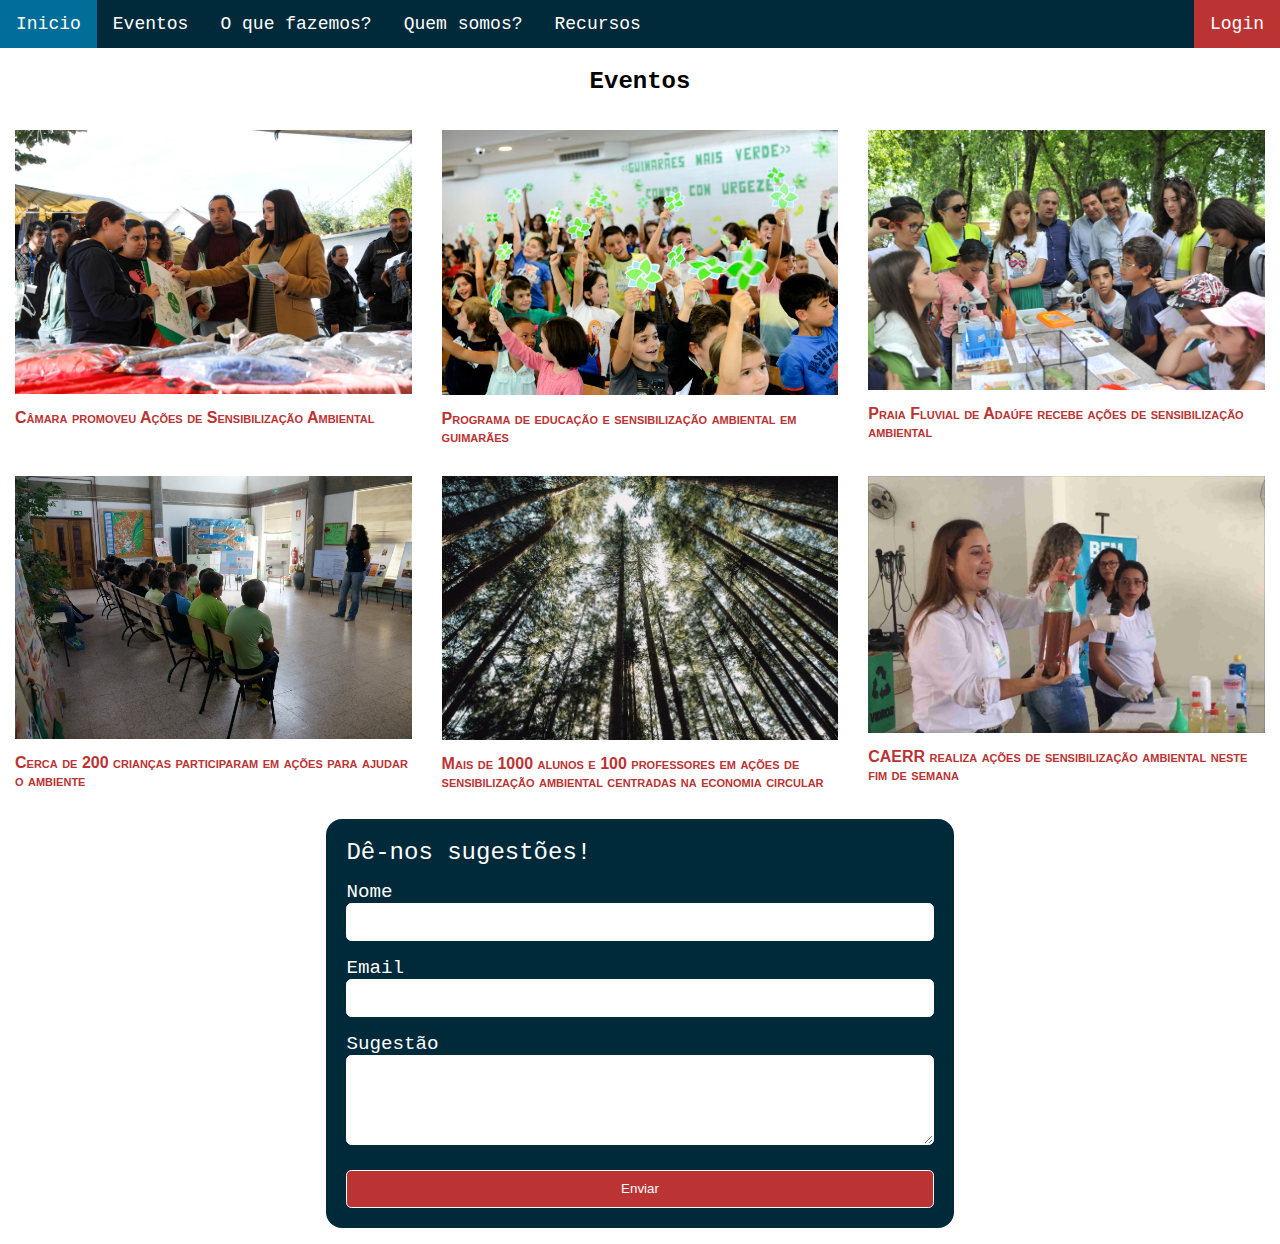
<file: src/eventos.html>
<!DOCTYPE html>
<html lang="en">
<head>
    <meta charset="UTF-8">
    <meta name="viewport" content="width=device-width, initial-scale=1.0">
    <meta http-equiv="X-UA-Compatible" content="ie=edge">
    <link rel="shortcut icon" href="favicon.ico" />
    <link rel="stylesheet" href="static/estilo.css">
    <meta name="viewport" content="width=device-width, initial-scale=1.0"/>
    <title>Eventos</title>
</head>
<div class="menu-container">
           <ul class="menu clearfix">
               <li> <a href="index.html">Inicio</a></li>
               <li> <a href="eventos.html">Eventos</a> </li>
               <li> <a href="oquefazemos.html">O que fazemos?</a> </li>
               <li><a href="quemsomos.html">Quem somos?</a></li>
               <li> <a>Recursos</a>
                   <ul class="sub-menu">
                       <li><a href="resultados.html">Resultados Sigre</a></li>
                       <li><a href="recolha.html">Recolha Seletiva</a></li>
                   </ul>
                </li>
                <li > <a  class="ativo" href="login.html">Login</a></li>
           </ul>
   </div>

<body>
    <h2 align="center">Eventos</h2>
    <div id="main">
        <div class="container">
                <div class="column">
                    <a target="_blank" href="https://www.cm-stirso.pt/conhecer/noticias/noticia/camara-promoveu-acoes-de-sensibilizacao-ambiental">
                        <img src="../src/static/imagens/imagem1.jpg"/>
                    </a>
                    <figcaption class="descricao">Câmara promoveu Ações de Sensibilização Ambiental</figcaption>
                </div>
                <div class="column">
                    <a target="_blank" href="guimaraesmaisverde.pt/_pegadas_2">
                        <img src="../src/static/imagens/imagem2.jpg"/>
                    </a>
                    <figcaption class="descricao">Programa de educação e sensibilização ambiental em guimarães</figcaption>
                </div>
                <a target="_blank" href="http://www.bragatv.pt/praia-fluvial-de-adaufe-recebe-acoes-de-sensibilizacao-ambiental/">
                <div class="column">
                    <img src="../src/static/imagens/imagem3.png"/>
                    </a>
                    <figcaption class="descricao">Praia Fluvial de Adaúfe recebe ações de sensibilização ambiental</figcaption>
                </div>
        </div>
        <div class="container">
                <div class="column">
                <a target="_blank" href="https://diarioatual.com/chaves-cerca-de-200-criancas-participaram-nas-acoes-de-educacao-e-sensibilizacao-ambiental-promovidas-pela-autarquia/acoes-de-sensibilizacao-ambiental-nas-escolas1/">
                    <img src="../src/static/imagens/imagem7.jpg"/>
                </a>
                <figcaption class="descricao">Cerca de 200 crianças participaram em ações para ajudar o ambiente</figcaption>
                </div>
                <div class="column">
                        <a target="_blank" href="https://www.agriportugal.com/mais-de-1000-alunos-e-100-professores-em-acoes-de-sensibilizacao-ambiental-centradas-na-economia-circular/">
                    <img src="../src/static/imagens/imagem5.jpg"/>
                    </a>
                    <figcaption class="descricao">Mais de 1000 alunos e 100 professores em ações de sensibilização ambiental centradas na economia circular</figcaption>
                </div>
                <div class="column">
                        <a target="_blank" href="https://roraimaemfoco.com/caerr-realiza-acoes-de-sensibilizacao-ambiental-neste-fim-de-semana/">
                    <img src="../src/static/imagens/imagem.jpg"/>
                    </a>
                    <figcaption class="descricao">CAERR realiza ações de sensibilização ambiental neste fim de semana</figcaption>
                </div>
        </div>
        </div>
        <div id="formulario">
                <form method="post" id="sugestao">

                        <h2>Dê-nos sugestões!</h2>

                        <label for="name">Nome</label>
                        <input type="text" name="name" id="name" required="required"/>

                        <label for="email">Email</label>
                        <input type="email" name="email" id="email" required="required"/>

                        <label for="subject">Sugestão</label>
                        <textarea id="subject" name="subject"style="height:90px"></textarea>
                        <input type="submit" value="Enviar" id="enviar">
                    </form>
        </div>

</body>

</html>
</file>
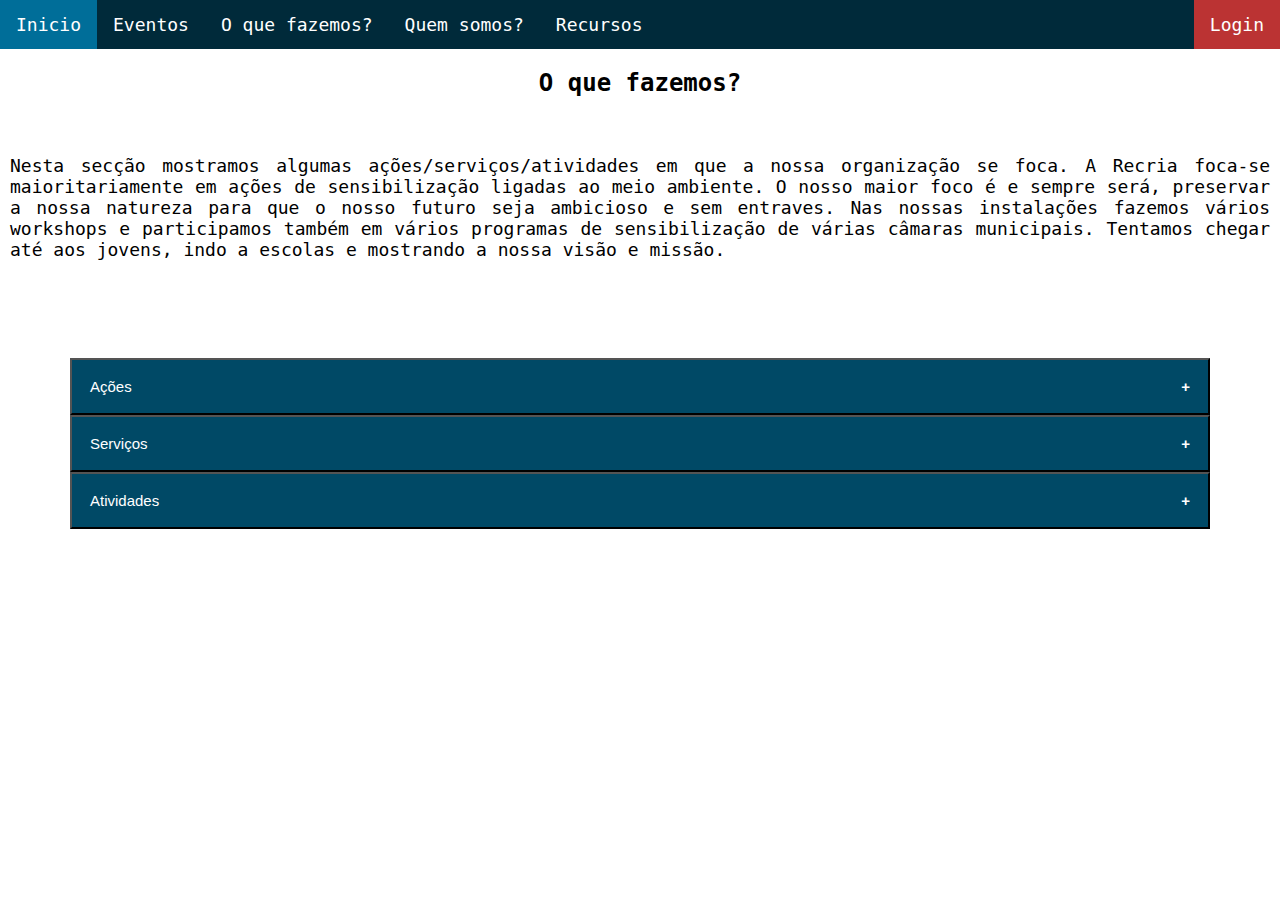
<file: src/oquefazemos.html>
<!DOCTYPE html>
<html lang="en">

<head>
    <meta charset="UTF-8">
    <meta name="viewport" content="width=device-width, initial-scale=1.0">
    <meta http-equiv="X-UA-Compatible" content="ie=edge">
    <link rel="shortcut icon" href="favicon.ico" />
    <link rel="stylesheet" href="static/estilo.css">
    <meta name="viewport" content="width=device-width, initial-scale=1.0" />
    <title>O que fazemos?</title>
</head>
<div class="menu-container">
           <ul class="menu clearfix">
               <li> <a href="index.html">Inicio</a></li>
               <li> <a href="eventos.html">Eventos</a> </li>
               <li> <a href="oquefazemos.html">O que fazemos?</a> </li>
               <li><a href="quemsomos.html">Quem somos?</a></li>
               <li> <a>Recursos</a>
                   <ul class="sub-menu">
                       <li><a href="resultados.html">Resultados Sigre</a></li>
                       <li><a href="recolha.html">Recolha Seletiva</a></li>
                   </ul>
                </li>
                <li > <a  class="ativo" href="login.html">Login</a></li>
           </ul>
   </div>

<body>
    <h2 align="center">O que fazemos?</h2>
    <div class="oquefazemos">
        <p>Nesta secção mostramos algumas ações/serviços/atividades em que a nossa organização
            se foca.
            A Recria foca-se maioritariamente em ações de sensibilização ligadas ao meio ambiente.
            O nosso maior foco é e sempre será, preservar a nossa natureza para que o nosso futuro seja ambicioso
            e sem entraves.
            Nas nossas instalações fazemos vários workshops e participamos também em vários programas de sensibilização
            de várias câmaras municipais.
            Tentamos chegar até aos jovens, indo a escolas e mostrando a nossa visão e missão.

        </p>
    </div>
    <div class="collapse-container">
        <button class="collapse">Ações</button>
        <div class="content">
            <p>
                <a target="_blank"
                    href="https://www.cm-stirso.pt/conhecer/noticias/noticia/camara-promoveu-acoes-de-sensibilizacao-ambiental">
                    <p class="conteudo">Câmara promoveu Ações de Sensibilização Ambiental(Clique para abrir)
                    </p>
                </a>
            </p>

            <p>
                <a target="_blank" href="guimaraesmaisverde.pt/_pegadas_2">
                    <p class="conteudo">Programa de educação e sensibilização ambiental em guimarães(Clique
                        para abrir)</p>
                </a>
            </p>

            <p>
                <a target="_blank"
                    href="http://www.bragatv.pt/praia-fluvial-de-adaufe-recebe-acoes-de-sensibilizacao-ambiental/">
                    <p class="conteudo">Praia Fluvial de Adaúfe recebe ações de sensibilização
                        ambiental(Clique para abrir)</p>
                </a>
            </p>

            <p>
                <a target="_blank"
                    href="https://diarioatual.com/chaves-cerca-de-200-criancas-participaram-nas-acoes-de-educacao-e-sensibilizacao-ambiental-promovidas-pela-autarquia/acoes-de-sensibilizacao-ambiental-nas-escolas1/">
                    <p class="conteudo">Cerca de 200 crianças participaram em ações para ajudar o
                        ambiente(Clique para abrir)</p>
                </a>
            </p>

            <p>
                <a target="_blank"
                    href="https://www.agriportugal.com/mais-de-1000-alunos-e-100-professores-em-acoes-de-sensibilizacao-ambiental-centradas-na-economia-circular/">
                    <p class="conteudo">Mais de 1000 alunos e 100 professores em ações de sensibilização
                        ambiental
                        centradas na economia circular(Clique para abrir)</p>
                </a>
            </p>
            <p>
                <a target="_blank"
                    href="https://roraimaemfoco.com/caerr-realiza-acoes-de-sensibilizacao-ambiental-neste-fim-de-semana/">
                    <p class="conteudo">CAERR realiza ações de sensibilização ambiental neste fim de
                        semana(Clique
                        para abrir)</p>
                </a>

            </p>
        </div>

        <button class="collapse">Serviços</button>
        <div class="content">
                <h3>Workshops</h3>
                   <ul>
                    <li>A importância do ambiente</li>
                    <li>Os 3 R's da vida</li>
                    <li>Ambiente acima de tudo</li>
                    <li>A essencia da natureza</li>
                    <li>Biodiversidade</li>
                  </ul>
                <h3>Limpezas</h3>
                <ul>
                      <li>Limpezas de praias fluviais</li>
                      <li>Limpezas de bueiros para evitar cheias</li>
                      <li>Recolha de lixo</li>
                      <li>Recolha de combustiveis fosseis provenientes de fábricas</li>
                </ul>
                <h3>Renovação</h3>
                <ul>
                    <li>Renovação de Parques Infantis das Escolas</a></li>
                    <li>Renovação de Passadiços</li>
              </ul>
        </div>
        <button class="collapse">Atividades</button>
        <div class="content">
            <p>
                <h3>Aves</h3>
                   <ul>
                    <li>Conservação da Abetarda, Sisão e Peneireiro-Das-Torres nas estepes cerealíferas do baixo Alentejo</li>
                    <li>Apoio na proteção do Abutre</li>
                    <li>Conversação da Aguia Imperial Ibérica</li>
                  </ul>
                <h3>Felinos</h3>
                <ul>
                 <li>Proteção do habitat natural do lince iberico</li>
                </ul>
                <h3>Peixes</h3>
                <ul>
                    <li>Conservação do Saramugo na Bacia do Guadiana</li>
                </ul>


            </p>
        </div>

    </div>

</body>
<!-- chamada da funçao dropdown -->
<script src="../src/scripts/script.js"></script>
<script>dropdown();</script>
</html>
</file>
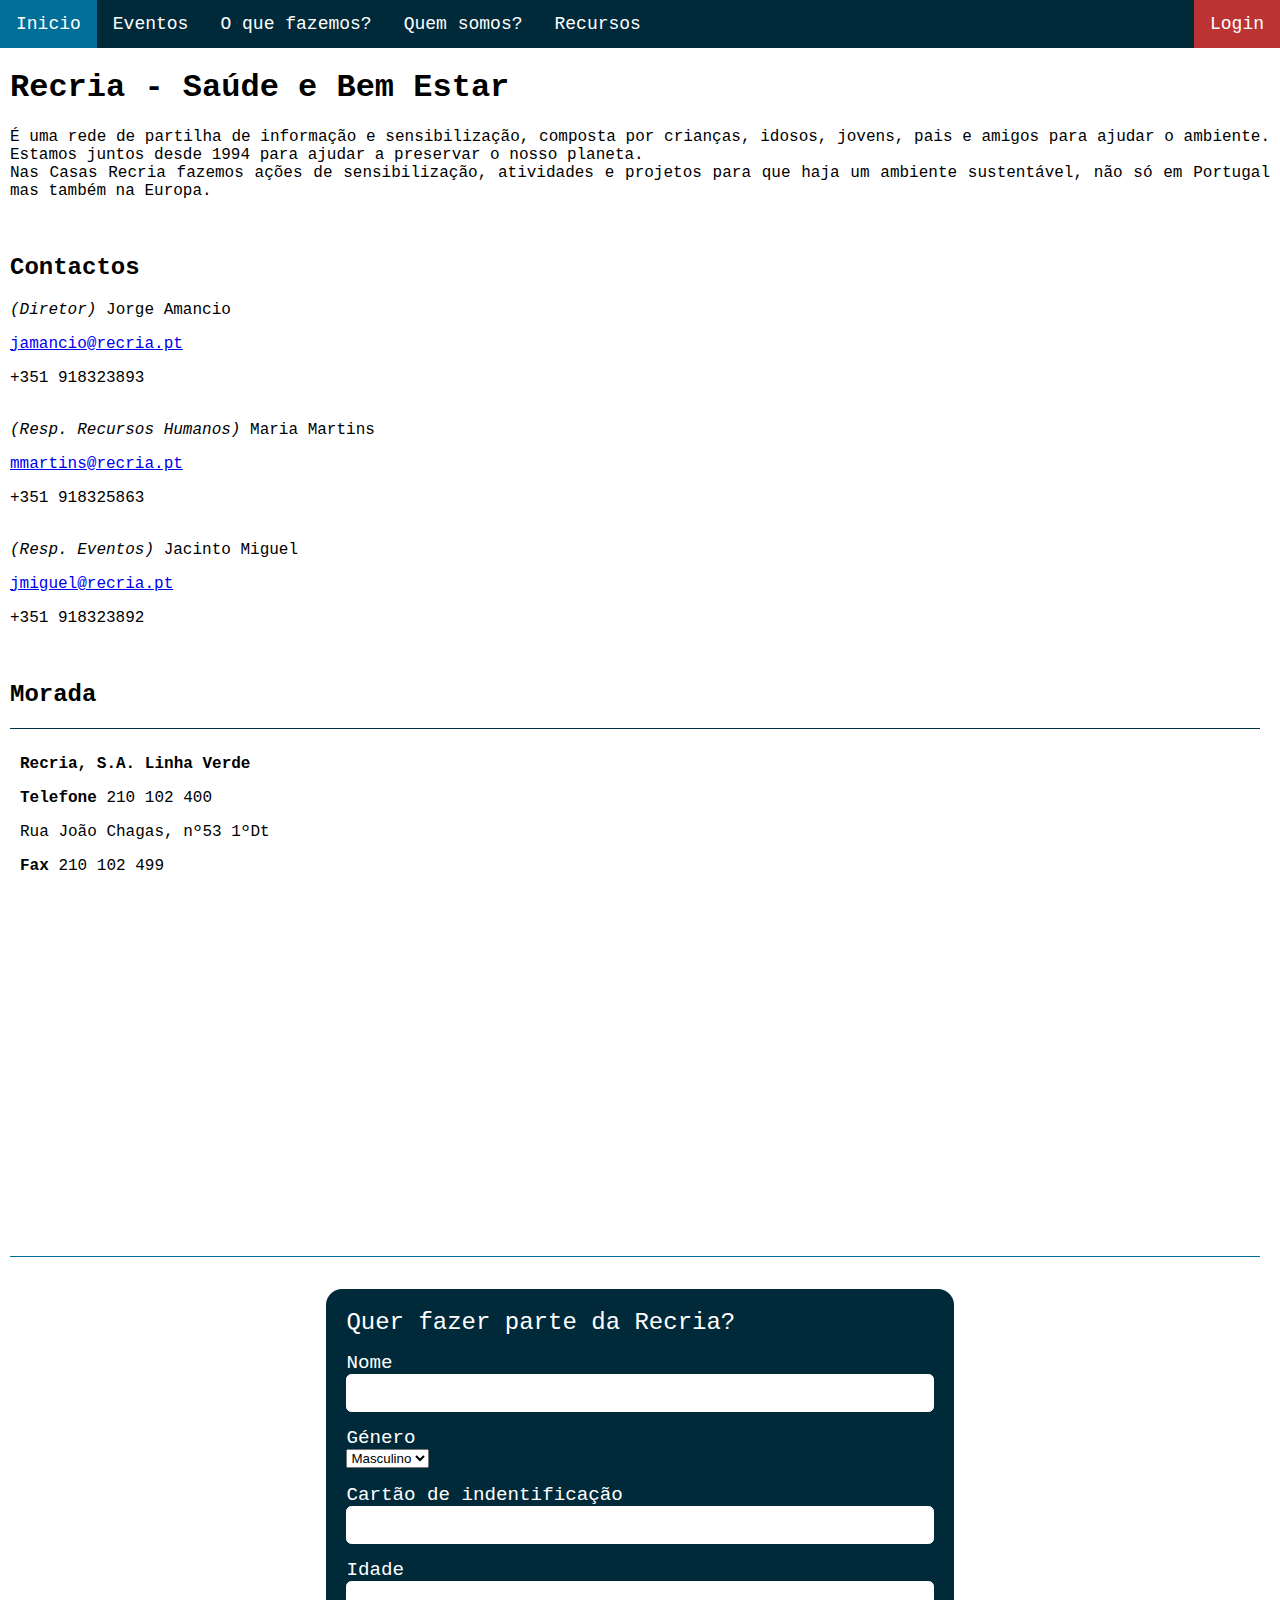
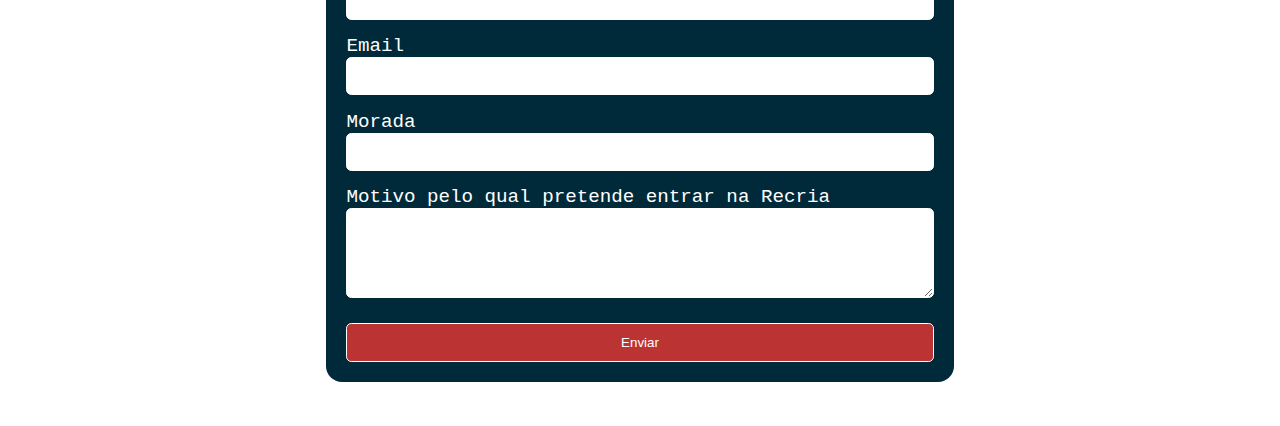
<file: src/quemsomos.html>
<!DOCTYPE html>
<html lang="en">
<head>
    <meta charset="UTF-8">
    <meta name="viewport" content="width=device-width, initial-scale=1.0">
    <meta http-equiv="X-UA-Compatible" content="ie=edge">
    <link rel="shortcut icon" href="favicon.ico" />
    <link rel="stylesheet" href="static/estilo.css"/>
    <meta name="viewport" content="width=device-width, initial-scale=1.0"/>
    <title>Quem somos?</title>
</head>
<div class="menu-container">
           <ul class="menu clearfix">
               <li> <a href="index.html">Inicio</a></li>
               <li> <a href="eventos.html">Eventos</a> </li>
               <li> <a href="oquefazemos.html">O que fazemos?</a> </li>
               <li><a href="quemsomos.html">Quem somos?</a></li>
               <li> <a>Recursos</a>
                   <ul class="sub-menu">
                       <li><a href="resultados.html">Resultados Sigre</a></li>
                       <li><a href="recolha.html">Recolha Seletiva</a></li>
                   </ul>
                </li>
                <li > <a  class="ativo" href="login.html">Login</a></li>
           </ul>
   </div>

<body>
    <div id="quemsomos">
        <h1>Recria - Saúde e Bem Estar</h1>
            <p>É uma rede de partilha de informação e sensibilização, composta por crianças, idosos, jovens, pais e amigos para ajudar o ambiente.
            Estamos juntos desde 1994 para ajudar a preservar o nosso planeta.
            <br>
            Nas Casas Recria fazemos ações de sensibilização, atividades e projetos para que haja um ambiente sustentável,
            não só em Portugal mas também na Europa.
            </p>
        <br>
        <h2>Contactos</h2>
           <em>(Diretor)</em> Jorge Amancio <p><a href="mailto:jamancio@recria.pt">jamancio@recria.pt</a></p>
            <p>+351 918323893</p><br>

           <em>(Resp. Recursos Humanos)</em> Maria Martins <p><a href="mailto:mariamartins@recria.pt">mmartins@recria.pt</a></p>
            <p>+351 918325863</p><br>

           <em>(Resp. Eventos)</em> Jacinto Miguel <p><a href="mailto:jmiguel@recria.pt">jmiguel@recria.pt</a></p>
            <p>+351 918323892</p>
        <br>
        <h2>Morada</h2>
        <div class="box-conteudo">
            <p><b>Recria, S.A.	Linha Verde</b></p>
            <p><b>Telefone</b> 210 102 400</p>
            <p>Rua João Chagas, nº53 1ºDt</p>
            <p><b>Fax</b> 210 102 499</p>
            <iframe src="https://www.google.com/maps/embed?pb=!1m18!1m12!1m3!1d3112.3829444163603!2d-9.41151158482685!3d38.73197376428337!2m3!1f0!2f0!3f0!3m2!1i1024!2i768!4f13.1!3m3!1m2!1s0xd1ec5aaf3a21c75%3A0x29ecabc0721150ba!2sPonto%20Verde!5e0!3m2!1spt-PT!2spt!4v1577055561018!5m2!1spt-PT!2spt" width="400" height="350" frameborder="0" style="border:0;" allowfullscreen=""></iframe>
        </div>
     </div>
     <div id="formulario">
        <form method="post" id="sugestao">

                <h2>Quer fazer parte da Recria?</h2>

                <label for="name">Nome</label>
                <input type="text" name="name" id="name" required="required"/>

                <label for="name">Género</label><br>
                <select required>
                    <option value="Masculino">Masculino</option>
                    <option value="Feminino">Feminino</option>
                    <option value="Outro">Outro</option>
                </select>
                <br>

                <label for="number">Cartão de indentificação</label>
                <input type="number" name="number" id="number" required="required"/>

                <label for="age">Idade</label>
                <input type="number" name="age" id="age" required="required"/>

                <label for="email">Email</label>
                <input type="email" name="email" id="email" required="required"/>

                <label for="address">Morada</label>
                <input type="text" name="address" id="address" required="required"/>

                <label for="subject">Motivo pelo qual pretende entrar na Recria</label>
                <textarea id="subject" name="subject"style="height:90px"></textarea>
                <input type="submit" value="Enviar" id="enviar">
            </form>
</div>


</body>
</html>
</file>
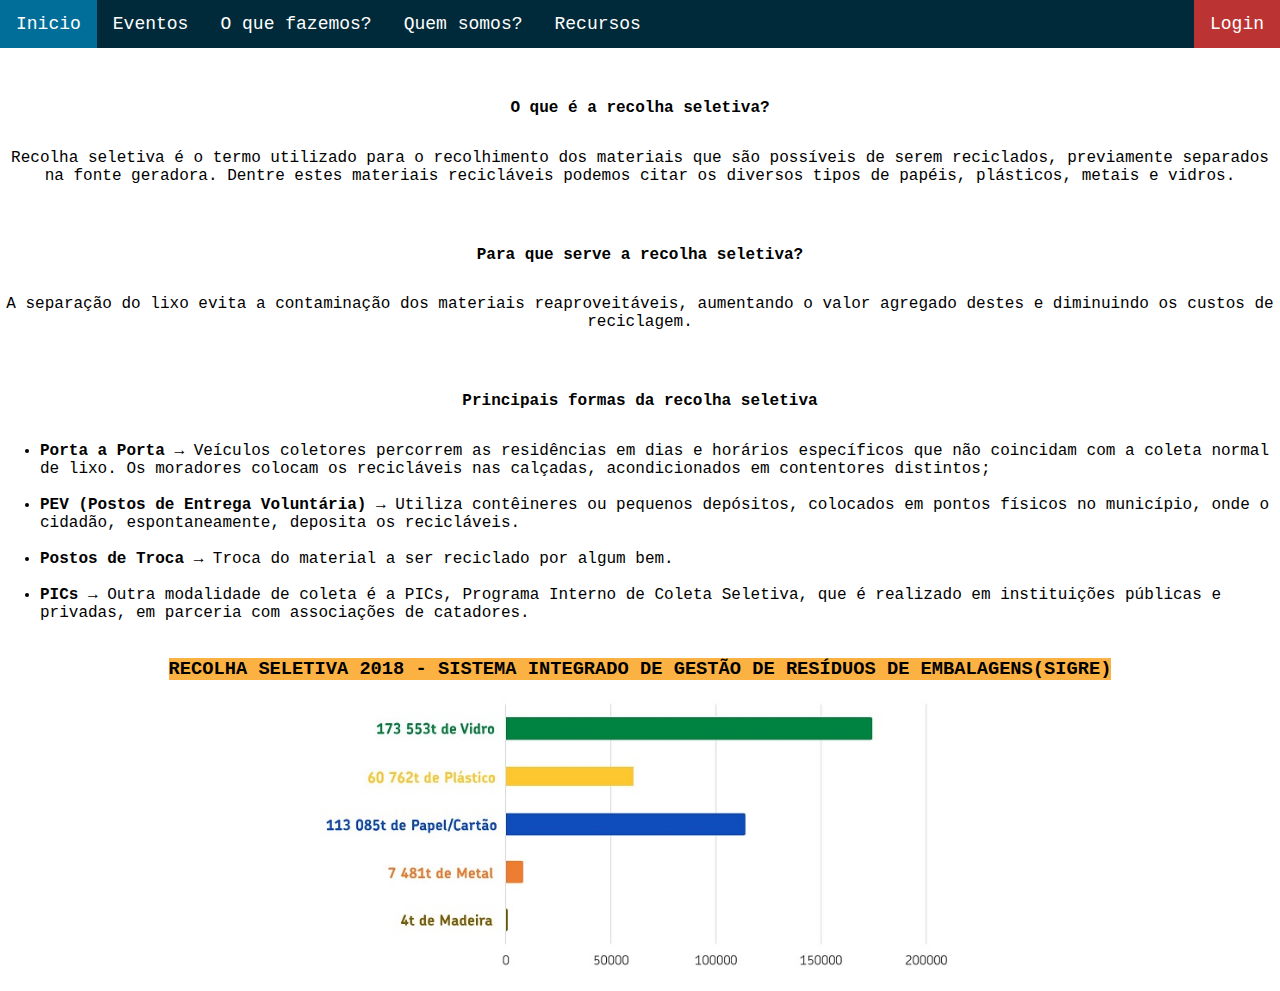
<file: src/recolha.html>
<!DOCTYPE html>
<html lang="en">
<head>
  <meta charset="UTF-8">
  <meta name="viewport" content="width=device-width, initial-scale=1.0">
  <meta http-equiv="X-UA-Compatible" content="ie=edge">
  <link rel="shortcut icon" href="favicon.ico" />
  <link rel="stylesheet" href="static/estilo.css">
  <meta name="viewport" content="width=device-width, initial-scale=1.0"/>
  <title>Recolha</title>
</head>
<div class="menu-container">
  <ul class="menu clearfix">
    <li> <a href="index.html">Inicio</a></li>
    <li> <a href="eventos.html">Eventos</a> </li>
    <li> <a href="oquefazemos.html">O que fazemos?</a> </li>
    <li><a href="quemsomos.html">Quem somos?</a></li>
    <li> <a>Recursos</a>
      <ul class="sub-menu">
        <li><a href="resultados.html">Resultados Sigre</a></li>
        <li><a href="recolha.html">Recolha Seletiva</a></li>
      </ul>
    </li>
    <li > <a  class="ativo" href="login.html">Login</a></li>
  </ul>
</div>
<body>
  <div class="recolha-container">
    <h4 align="center">
      O que é a recolha seletiva?
    </h4>
    <p>Recolha seletiva é o termo utilizado para o recolhimento dos
      materiais que são possíveis de serem reciclados, previamente
      separados na fonte geradora. Dentre estes materiais recicláveis
      podemos citar os diversos tipos de papéis, plásticos, metais e
      vidros. </p>
      <h4 align="center">
        Para que serve a recolha seletiva?
      </h4>
      <p>
        A separação do lixo evita a contaminação dos materiais reaproveitáveis,
        aumentando o valor agregado destes e diminuindo os custos de reciclagem.
      </p>
      <h4 align="center">
        Principais formas da recolha seletiva
      </h4>
      <ul>
       <li><b>Porta a Porta &#8594; </b> Veículos coletores percorrem as residências em
         dias e horários específicos que não coincidam com a coleta normal de lixo.
         Os moradores colocam os recicláveis nas calçadas, acondicionados em contentores distintos;</li><br>
       <li><b>PEV (Postos de Entrega Voluntária) &#8594; </b> Utiliza contêineres ou pequenos depósitos, colocados em pontos
          físicos no município, onde o cidadão, espontaneamente, deposita os recicláveis.</li><br>
       <li><b>Postos de Troca &#8594; </b> Troca do material a ser reciclado por algum bem.</li><br>
       <li><b>PICs &#8594; </b> Outra modalidade de coleta é a PICs, Programa Interno de Coleta Seletiva, que é realizado em
         instituições públicas e privadas, em parceria com associações de catadores.</li><br>
     </ul>
     <h3 align="center">
       <span class="recolha-titulo">Recolha seletiva 2018 - sistema integrado de gestão de resíduos de embalagens(sigre)</span>
     </h3>
      <img class="recolha-imagem" src="../src/static/imagens/numeros_estatisticas.jpg">
    </div>


  </body>

  </html>
</file>
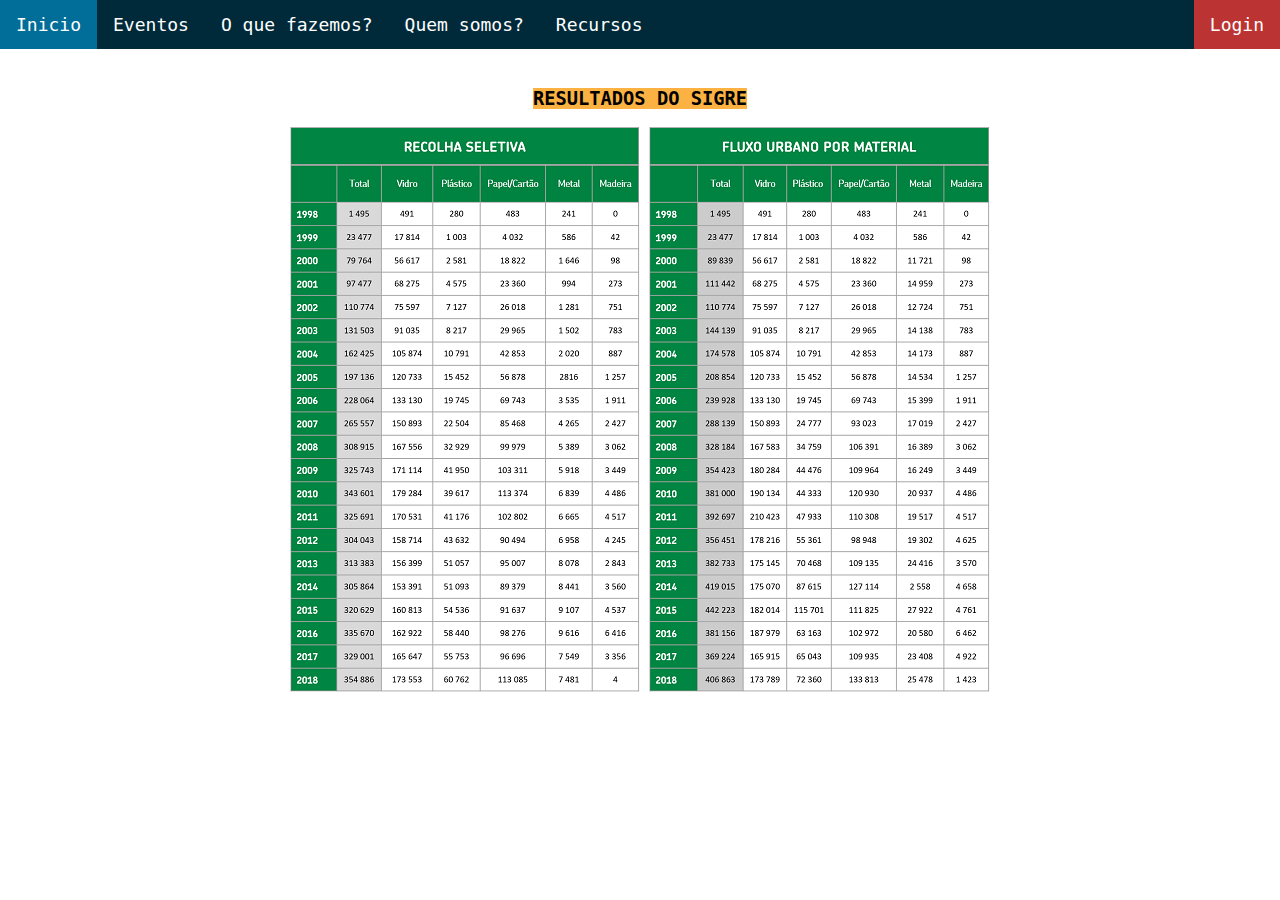
<file: src/resultados.html>
<!DOCTYPE html>
<html lang="en">
<head>
    <meta charset="UTF-8">
    <meta name="viewport" content="width=device-width, initial-scale=1.0">
    <meta http-equiv="X-UA-Compatible" content="ie=edge">
    <link rel="shortcut icon" href="favicon.ico" />
    <link rel="stylesheet" href="static/estilo.css">
    <meta name="viewport" content="width=device-width, initial-scale=1.0"/>
    <title>Resultados</title>
</head>
<div class="menu-container">
           <ul class="menu clearfix">
               <li> <a href="index.html">Inicio</a></li>
               <li> <a href="eventos.html">Eventos</a> </li>
               <li> <a href="oquefazemos.html">O que fazemos?</a> </li>
               <li><a href="quemsomos.html">Quem somos?</a></li>
               <li> <a>Recursos</a>
                   <ul class="sub-menu">
                       <li><a href="resultados.html">Resultados Sigre</a></li>
                       <li><a href="recolha.html">Recolha Seletiva</a></li>
                   </ul>
                </li>
                <li > <a  class="ativo" href="login.html">Login</a></li>
           </ul>
   </div>
<body>
  <div class="resultados-container">
    <h3 style="padding-top:20px" align="center">
      <span class="recolha-titulo">Resultados do sigre</span>
    </h3>

  <div class="retomas-imagem">
    <img src="../src/static/imagens/dados_retomas_1.jpg"/>
    <img src="../src/static/imagens/dados_retomas_2.jpg"/>
  </div>


</body>

</html>
</file>
<file: src/static/estilo.css>
body{
  font-family: Industry, monospace;
  width: 100%;
  margin:0;
  padding: 0;
}

/* navigation bar*/
.menu,
.sub-menu {
  margin: 0;
  padding: 0;
  list-style: none;
  background:#002A3A;

}
.menu .ativo{
  background-color: #bb3333;
}
.menu .ativo:hover{
  background-color: #ce4b4b;
}
.menu li:last-child{

  float: right; /*serve para colocar o login à direita*/
  }
  .clearfix:after{
    content: '.';
    display: block;
    clear: both;
    height: 0;
    line-height: 0;
    visibility: hidden;
    overflow: hidden;
  }


  .menu a {
    text-align: center;
    display: inline-block;
    padding:14px 16px;
    color:white;
    text-decoration: none;
    font-size: 18px;
  }

  .menu li {
    position: relative;
  }
  .menu > li {
    float: left;
  }
  .menu > li:hover {
    background: #006e99;
  }
  .menu li:hover > .sub-menu {
    display: block;
  }
  .sub-menu {
    display: none;
    position: absolute;
    min-width: 96px;
  }
  .sub-menu li:hover {
    background: #006e99;
  }
  .sub-menu .sub-menu {
    top: 0;
    left: 100%;
  }

  /* navbar responsiva*/

  @media screen and (max-width: 800px) {
    .menu a {
      font-size: 16px;
    }
  }
  @media screen and (max-width: 600px) {
    .menu a {
      font-size: 16px;
    }
  }

  @media screen and (max-width: 400px) {
    .menu a {
      font-size: 16px;
    }
  }

  /* imagens */
  .container img{
    width: 100%;
  }

  .column{
    float:left;
    width: 33.33%;
    padding:15px;
    box-sizing: border-box;
  }

  .container::after{
    content: "";
    clear: both;
    display: table;
  }

  .descricao {
    margin: 10px 0 0 0;
    font-variant: small-caps;
    font-family: Arial;
    font-weight: bold;
    color: #bb3333;
  }
  .descricao a{
    text-decoration: none;
    color: #bb3333;
  }

  /* formulario */

  #formulario{
    color:#FFFFFF;
    padding: 0.8em;
  }

  #sugestao{
    background-color: #002A3A;
    border-radius: 1em;
    padding:1em;
  }

  #sugestao h2{
    font-weight: 100;
    margin: 0;
    padding: 0;
    color: white;
  }

  #sugestao label{
    color: white;
    font-size: 1.2em;
    font-weight: 150;
    padding-top: 0.8em;
    display: inline-flex;
  }

  #sugestao input{
    box-sizing: border-box;
    font-size: 1 em;
    font-weight: 100;
    padding: 0.8em;
    border: solid white;
    border-radius: 0.4em;
    border-width: 0.05em;
    width: 100%;
  }
  #enviar {
    background-color: #bb3333;
    color:white;
    margin-top: 1.5em;
    padding: 0.8em;
    border: none;
  }
  #sugestao textarea{
    box-sizing: border-box;
    font-size: 1 em;
    font-weight: 100;
    padding: 0.8em;
    border: solid white;
    border-radius: 0.4em;
    border-width: 0.05em;
    width: 100%;
  }

  /* formulario responsivo*/

  @media (min-width:600px){
    #formulario #sugestao{
      margin: auto;
      width: 50%;
      box-sizing: border-box;
      padding: 20px;
    }
    #sugestao {
      background-color: #002A3A;
    }
    #enviar {
      background-color: #bb3333;
    }
  }



  /* slideshow imagens */
  .slideImage{
    width: 50%;
    display: inline-block;
    margin-left: auto;
    margin-right: auto;

  }

  @media(max-width:600px){
    .slideImage{
      margin: auto;
      width: 100%;
      box-sizing: border-box;
      padding: 20px;
    }
  }

  /* secçao " quem somos" */
  #quemsomos{
    text-align: justify;
    padding:0px 10px 0px 10px;
  }

  .box-conteudo{
    margin: 10px 10px 20px 0px; /* top, rigth, bottom, left*/
    padding: 10px;
    border-top: 1px inset #006e99;
    border-bottom: 1px inset #006e99;
  }

  .box-conteudo h1{
    font-size: 20px;
    margin: 0px;
  }


  /*secçao "o que fazemos" */
  .oquefazemos{
    text-align: justify;
    padding:20px 10px 10px 10px;
  }

  .oquefazemos p{
    font-size: 18px;
  }

  .conteudo{
    margin: 10px 0 0 0;
    font-family: Industry, monospace;
    font-weight: bold;
  }

  .conteudo a{
    text-decoration: none;
    color:#004966;
  }

  .collapse {
    background-color: #004966;
    color: white;
    cursor: pointer;
    padding: 18px;
    width: 100%;
    text-align: left;
    font-size: 15px;
  }

  .active, .collapse:hover {
    background-color: #002A3A;
  }

  /* simbolo +*/

  .collapse-container{
    margin: 70px;
  }
  .collapse:after {
    content: '\002B';
    color: white;
    font-weight: bold;
    float: right;
    margin-left: 5px;
  }

  .active:after {
    content: "\2212";
  }

  .content {
    padding: 0 18px;
    max-height: 0;
    overflow: hidden;
    transition: max-height 0.2s ease-out;
    background-color: #f1f1f1;
  }
  .content ul{
    font-weight: bold;
  }
  .content li{
    color: #004966;
  }

  /*secçao "recolha"*/

  .recolha-container h4{
    padding-top: 30px;
    padding-bottom: 10px;
  }

  .recolha-container p{
    text-align:center;
    padding-bottom: 10px;
  }

  .recolha-titulo{
    text-transform: uppercase;
    background-color: #FBB243;
    text-align: center;
  }


  .recolha-imagem{
    width: 50%;
    display: block;
    margin-left: auto;
    margin-right: auto;
  }

  @media(max-width:800px){
    .recolha-imagem{
      margin: auto;
      width: 100%;
      box-sizing: border-box;
      padding: 30px;
    }
  }

  @media(max-width:600px){
    .recolha-imagem{
      margin: auto;
      width: 100%;
      box-sizing: border-box;
      padding: 20px;
    }
  }

  @media(max-width:400px){
    .recolha-imagem{
      margin: auto;
      width: 100%;
      box-sizing: border-box;
      padding: 20px;
    }
  }
/*secçao "resultados"*/
  .retomas-imagem{
    text-align: center;
    padding: 0;
    margin: 0;
  }

/* registar */

#registar {
  background-color: #bb3333;
  color:white;
  margin-top: 1.5em;
  padding: 0.8em;
  border: none;
}

.sucesso{
  text-transform: uppercase;
  background-color: #009900;
  text-align: center;
}

/* video index*/
#videos{
  height: auto;
  width: 100%;
  text-align: center;
  padding: 15px 0px 10px 0px;
}
.slogan{
  padding-bottom: 50px;
  padding-left: 30px;
  font-size: 25px;
  font-family: 'Times New Roman', Times, serif;
  font-weight: bold;
  font-style: italic;
  text-align: center;
}
.icon{
  padding-top: 55px;
  text-align: center;
}
</file>
